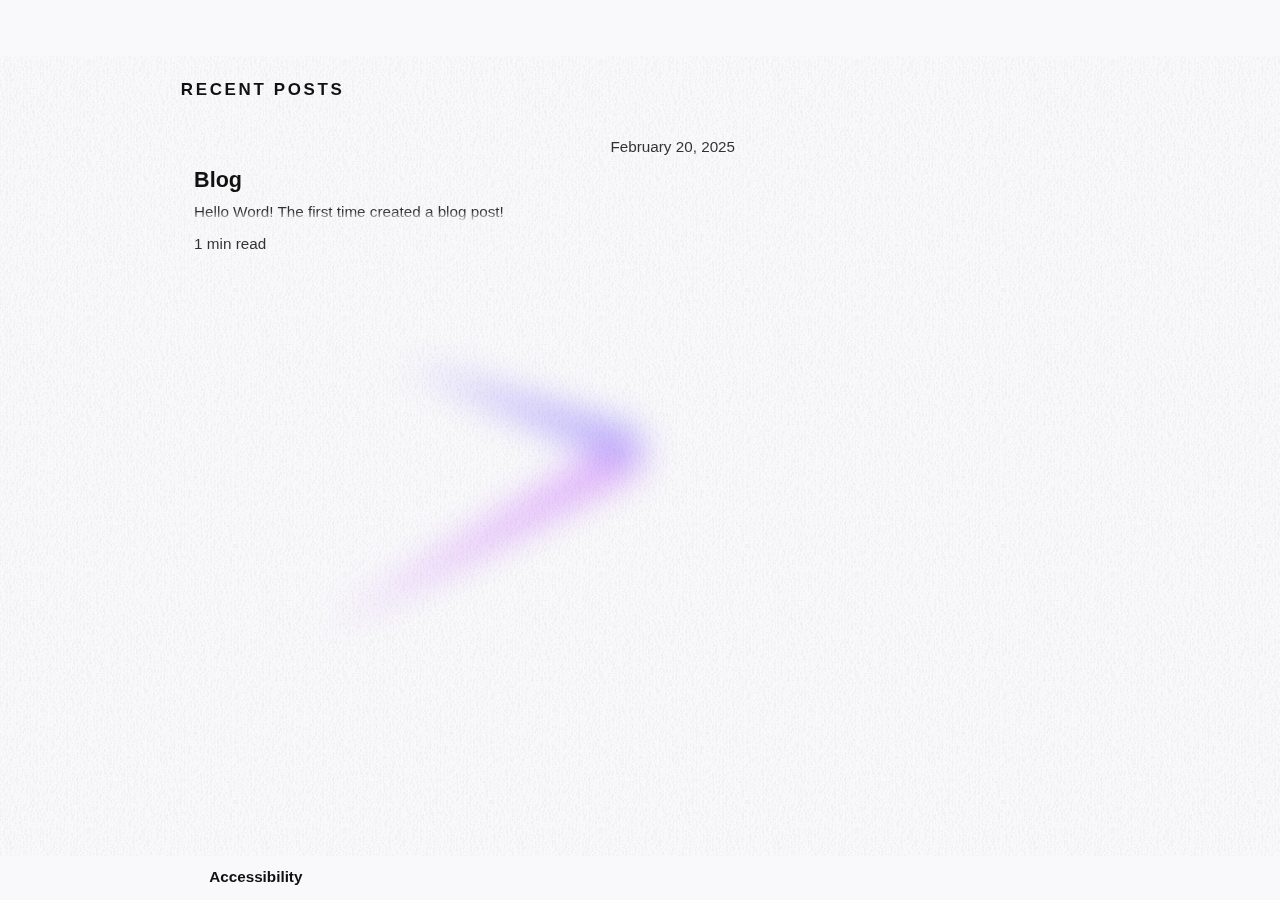
<file: index.html>
<!DOCTYPE html>
<html lang="en-us" dir="ltr">
<head>
	<meta name="generator" content="Hugo 0.144.2">
    <!-- head.html --><!-- meta.html -->

<meta charset="utf-8">
<meta http-equiv="X-UA-Compatible" content="IE=edge,chrome=1">
<meta name="viewport" content="width=device-width, initial-scale=1.0">
<title>山丁个人站点</title>
<meta name="author" content="">
<meta name="keywords" content="home">
<link rel="canonical" href="https://sdkgcc.github.io/">


<link rel="alternate" type="application/rss+xml" href="https://sdkgcc.github.io/index.xml" title="山丁个人站点" />
    <!-- js.html --><script src="https://sdkgcc.github.io/js/hugo-brewm.min.js"
            integrity="sha384-LVAxOAON0Vo9UOE3kIGtR5/sOCL8/WvxGRKxX/d198Ywgw9RW0&#43;AB71top1u04of" crossorigin="anonymous"
            defer></script><!-- css.html -->
        <link rel="stylesheet" href="https://sdkgcc.github.io/css/hugo-brewm.min.css" integrity="sha256-PFY01SmtGQYasZhY7xHzzRsG5l&#43;T/QWpgqC3fKRg9Nk=" crossorigin="anonymous">
    <!-- css/inline.html -->
    <style>
         
        body {max-width: 786px; margin: auto; padding: 2rem;}
        img {max-width: 86vw;}
    </style>
    <!-- list.html [head] -->
</head>
<body >
    <!-- header.html -->
<header class="pagewidth">
    <div id="background-header" class="background" aria-hidden="true"></div>
    
    <nav aria-label="Bypass Navigation">
        <a id="to-content" class="underline" href="#list-posts" aria-label="Skip to Main Content">
            <span>Skip to Main Content</span>
            <kbd class="key" aria-hidden="true">c</kbd>
            <span class="screening" aria-hidden="true"></span>
        </a>
    </nav>
    
    
    <details class="presentation" id="top-nav">
        <summary class="on-deck">
            <span class="t t2">Navigation</span>
            <span class="menu-icon" role="presentation"></span>
        </summary>
        <nav tabindex="-1" aria-label="Top Nav">
            <!-- menu.html -->
            
            <!-- menu.html -->
            <!-- i18n.html -->


        </nav>
        <div id="top-nav-screen" class="screening js-cpn" role="presentation" aria-hidden="true"></div>
    </details>
</header>
    
        <!-- carousel.html -->
    <!-- [main] baseof.html -->
    <main id="home">
        <!-- main/header.html -->
        <div id="top" role="presentation">
            
                    <!-- listing.html -->
                    <!-- listing.html -->
        </div>
        
    
        
            <section id="list-posts" class="pagewidth">
                <header  class="section-title">
                    <strong>
                                Recent Posts
                    </strong>
                </header>
                    <div role="feed" aria-busy="false">
                        <article class="feed-item"
        aria-posinset="1"
        aria-setsize="1"
        aria-labelledby="title-1"
        aria-describedby="desc-1">
        <hgroup>
            <div>
                <span>
                </span>
                
                <!-- timestamp.html-->
    <div >
        <time class="doc-publish-date" datetime="2025-02-20T16:43:46&#43;08:00" data-time-label="Published on">February 20, 2025</time>
    </div>
            </div>
            <h1 id="title-1">Blog</h1>
        </hgroup>
        <a class="underline" href="/post/blog/" aria-label="Blog"></a>
        
        <section >
            <div class="par" id="desc-1">Hello Word! The first time created a blog post!

            </div>
        </section>
        <footer>
            <span class="readingTime">1 min read
            </span>
            
                <div class="baselineskip" role="presentation"></div>
        </footer>
    </article>
                    </div>
                    
            </section>
        <!-- main/footer.html -->
    
    </main>
    <!-- footer.html -->
<footer id="body-footer" class="pagewidth" style="display: none;">
    <div id="background-footer" class="background" role="presentation"></div>
    <!-- focusMode.html -->
    <div id="focusMode" class="hide">
        <input
            id="defocusAuxElement"
            accesskey="d" type="checkbox"
            onclick="focusMode()"
            aria-keyshortcuts="d"
            aria-label="Focus Mode"
            >
            <label id="focusModeButton" for="defocusAuxElement">⦿</label>
    </div>
    <!-- a11y.html --><details id="has-a11y" class="presentation js-details" name="on-deck" aria-haspopup="true" aria-labelledby="has-a11y-summary">
    <summary id="has-a11y-summary" accesskey="a" aria-keyshortcuts="a">
        <span>&nbsp;Accessibility</span>
        <kbd class="key">a</kbd>
    </summary>
    <!-- a11y console -->
    <fieldset id="a11y" role="region" disabled>
        <!-- brightness & contrast -->
        <div id="setColorScheme" role="group" aria-label="Color Settings">
            <!-- darkMode.html -->
    <input
        id="lightSwitch"
        type="checkbox"
        onclick="setColor()"
        aria-label="Dark Mode"
        >
        <label for="lightSwitch">
            <div class="has-aria-label off" role="status" aria-label="Light"></div>
            <div class="has-aria-label on" role="status" aria-label="Dark"></div>
            <div id="lightSwitchIndicator" aria-hidden="true"></div>
        </label>
            <!-- contrast.html -->
    <fieldset id="setContrast">
        <legend>Contrast</legend>
        <input
            id="lessContrast"
            type="radio" name="setContrast" value="less"
            onclick="setColor()"
            >
            <label for="lessContrast">
                <span>Low</span>
            </label>
        <input
            id="defaultContrast"
            type="radio" name="setContrast" value="default"
            onclick="setColor()"
            >
            <label for="defaultContrast">
                <span>Default</span>
            </label>
        <input
            id="moreContrast"
            type="radio" name="setContrast" value="more"
            onclick="setColor()"
            >
            <label for="moreContrast">
                <span>High</span>
            </label>
    </fieldset>
        </div>
        <!-- colorPalette.html -->
    <div id="setColorPalette" style="display:none;">
        <label for="colorPalette">Color Palette</label>
        <select id="colorPalette" name="colorPalette" oninput="setColorPalette()">
            <option value="defaultColor">Default</option>
            <option value="deuteranopia">Deuteranopia</option>
            <option value="protanopia">Protanopia</option>
            <option value="tritanopia">Tritanopia</option>
            <option value="monochrome">Monochrome</option>
        </select>
    </div>
        <!-- fontsize.html -->
    <div class="has-aria-label-top" aria-label="Font Size">
        <label class="range" for="fontSize" aria-label="Font Size">
            <input
                id="fontSize"
                type="range" min="8" max="12" step="0.5"
                oninput="setFontSize()">
            <output
                id="fontSizeState"
                onclick="resetFontSize()"
                aria-live="polite"
                >10</output>
        </label>
    </div>
        <!-- baselineStretch.html -->
    <div id="setBaselineStretch" class="has-aria-label-top" aria-label="Baseline Stretch">
        <label class="range" for="baselineStretch">
            <input
                id="baselineStretch"
                type="range" min="0.8" max="1.2" step="0.05"
                oninput="setStretch()"
                >
            <output
                id="baselineStretchState"
                onclick="resetStretch()"
                aria-live="polite"
                >1</output>
        </label>
    </div>
        <!-- OpenDyslexic.html -->
    <div id="setOpenDyslexic">
        <input
            id="OpenDyslexic"
            type="checkbox"
            onclick="useOpenDyslexic()"
            aria-label="Use OpenDyslexic Font"
            >
            <label
                class="has-aria-label-top"
                for="OpenDyslexic"
                aria-label="Use OpenDyslexic Font"
                >
                <span id="OpenDyslexicState" aria-hidden="true">
                    <span id="OpenDyslexicIndicator"></span>
                </span>
            </label>
    </div>
        <!-- menu.html -->
    <menu
        id="a11y-menu"
        class="hide"
        role="toolbar"
        aria-label="Accessibility Menu Controls"
        >
        <button
            id="saveButton" class="reverse"
            onclick="saveA11y()"
            disabled>Save
        </button>
        <button
            id="resetButton" class="has-aria-label"
            onclick="resetA11y()"
            aria-label="Reset"
            disabled>
        </button>
        <button
            id="closeButton" class="has-aria-label"
            onclick="closeA11yConsole()"
            aria-label="Close"
            >
        </button>
    </menu>
        <noscript>
            <center id="noScript" role="alert">Uh-oh... Javascript is disabled!</center>
        </noscript>
        <center id="noLocalStorage" class="hide" role="alert">LocalStorage is not available in your browser. Settings won&#39;t be saved.</center>
    </fieldset>
    <div class="screening js-cpn" role="presentation" aria-hidden="true"></div>
</details>


    <!-- bionread.html -->
    <div id="useBionRead" class="hide">
        <input
            id="bionReadSwitch"
            accesskey="b" type="checkbox"
            onclick="bionRead()"
            aria-keyshortcuts="b"
            aria-label="BionRead Mode"
            >
            <label id="bionReadButton" for="bionReadSwitch">
                <span><strong>Bion</strong>Read</span>
                <kbd class="key">b</kbd>
            </label>
    </div>
    <!-- [top] bypass block -->
    <nav aria-label="Bypass Navigation">
        <a id="to-top" href="#top" title="To Content Top" accesskey="c" aria-keyshortcuts="c" aria-label="To Content Top">
            <kbd class="key">c</kbd>
        </a>
    </nav>
</footer>

    
    <!-- [background] baseof.html -->
    <div id="background-body"
        role="presentation">
        <div id="grain" hidden></div>
        <div id="dwclock" hidden>
            <div id="min">
                <div class="hand"></div>
            </div>
            <div id="hour">
                <div class="hand"></div>
            </div>
        </div>
    </div>
</body>
</html>
</file>
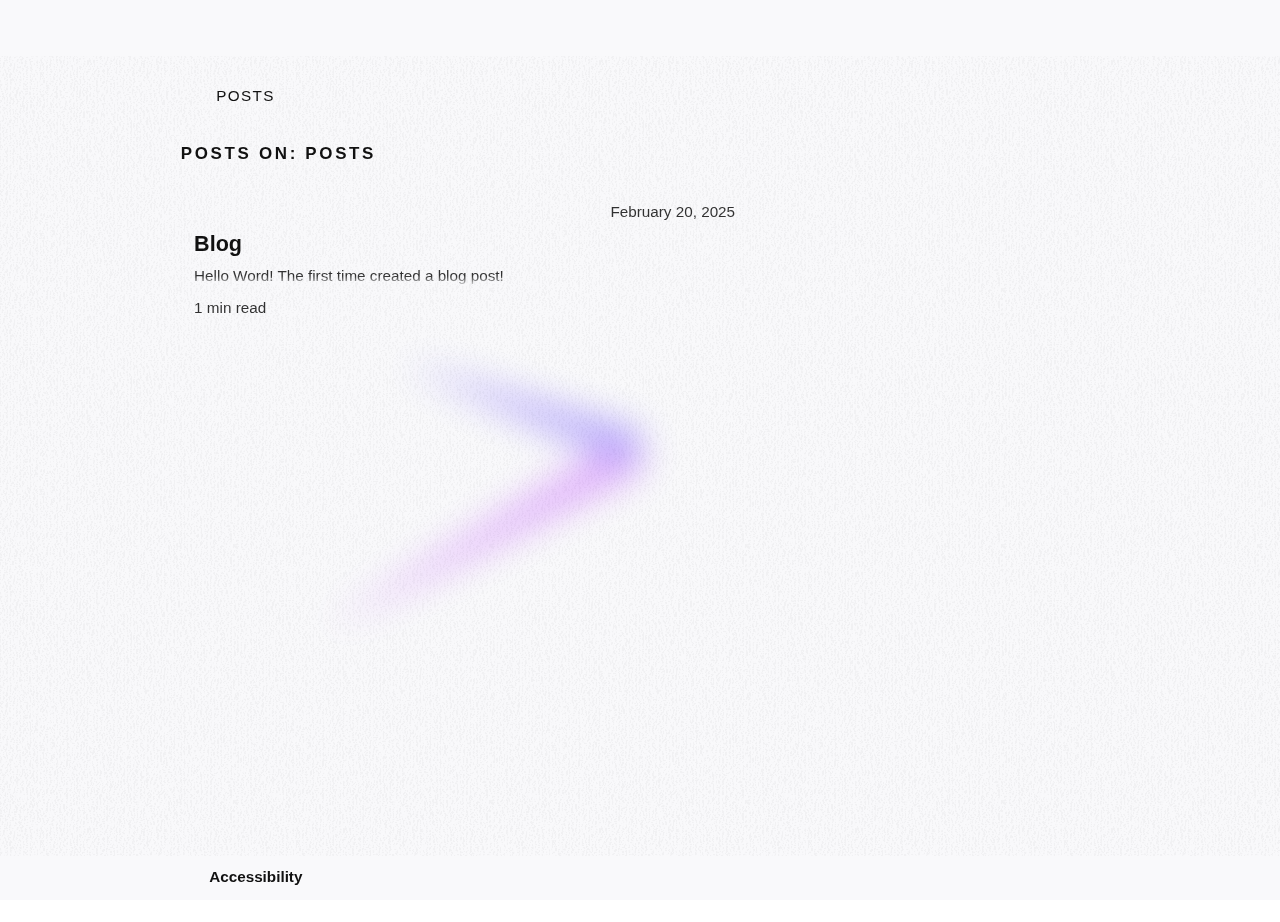
<file: post/index.html>
<!DOCTYPE html>
<html lang="en-us" dir="ltr">
<head>
    <!-- head.html --><!-- meta.html -->

<meta charset="utf-8">
<meta http-equiv="X-UA-Compatible" content="IE=edge,chrome=1">
<meta name="viewport" content="width=device-width, initial-scale=1.0">
<title>Posts | 山丁个人站点</title>
<meta name="author" content="">
<link rel="canonical" href="https://sdkgcc.github.io/post/">


<link rel="alternate" type="application/rss+xml" href="https://sdkgcc.github.io/post/index.xml" title="山丁个人站点" />
    <!-- js.html --><script src="https://sdkgcc.github.io/js/hugo-brewm.min.js"
            integrity="sha384-LVAxOAON0Vo9UOE3kIGtR5/sOCL8/WvxGRKxX/d198Ywgw9RW0&#43;AB71top1u04of" crossorigin="anonymous"
            defer></script><!-- css.html -->
        <link rel="stylesheet" href="https://sdkgcc.github.io/css/hugo-brewm.min.css" integrity="sha256-PFY01SmtGQYasZhY7xHzzRsG5l&#43;T/QWpgqC3fKRg9Nk=" crossorigin="anonymous">
    <!-- css/inline.html -->
    <style>
         
        body {max-width: 786px; margin: auto; padding: 2rem;}
        img {max-width: 86vw;}
    </style>
    <!-- list.html [head] -->
</head>
<body >
    <!-- header.html -->
<header class="pagewidth">
    <div id="background-header" class="background" aria-hidden="true"></div>
    
    <nav aria-label="Bypass Navigation">
        <a id="to-content" class="underline" href="#list-posts" aria-label="Skip to Main Content">
            <span>Skip to Main Content</span>
            <kbd class="key" aria-hidden="true">c</kbd>
            <span class="screening" aria-hidden="true"></span>
        </a>
    </nav>
    
    
    <details class="presentation" id="top-nav">
        <summary class="on-deck">
            <span class="t t2">Navigation</span>
            <span class="menu-icon" role="presentation"></span>
        </summary>
        <nav tabindex="-1" aria-label="Top Nav">
            <!-- menu.html -->
            
            <!-- menu.html -->
            <!-- i18n.html -->


        </nav>
        <div id="top-nav-screen" class="screening js-cpn" role="presentation" aria-hidden="true"></div>
    </details>
</header>
    
    <!-- [main] baseof.html -->
    <main id="section">
        <!-- main/header.html -->
        <header class="pagewidth">
            
            <!-- menu.html -->
    <menu role="presentation">
        <li>
            <a id="print-button" class="hide" href="javascript:window.print()" title="Print" role="button" aria-label="Print">
                <span class="t" role="tooltip">Print</span>
            </a>
        </li>
        <li>
            <a id="navigatorShare" href="javascript:navigator.share({title: document.title, url: window.location.href})" title="Share" role="button" aria-label="Share">
                <span class="t" role="tooltip">Share</span>
            </a>
        </li>
        <li>
            <a id="copyPermalink" class="hide" href="javascript:navigator.clipboard.writeText(window.location.href)" title="Copy Url" role="button" aria-label="Copy Url">
                <span class="t" role="tooltip">Copy Url</span>
            </a>
        </li>
    </menu>
    <button id="back" class="hide" type="button" onclick="history.back();" aria-label="Go Back">
        <span class="t" role="tooltip">Go Back</span>
    </button>
            
                <!-- nav.html -->
<details class="presentation" aria-expanded="true" id="has-breadcrumb" open>
    <summary id="breadcrumb" tabindex="-1">
        <span>Breadcrumb</span>
    </summary>
        <nav aria-labelledby="breadcrumb">
            <ul role="presentation" class="breadcrumb">
                    <!-- breadcrumb.html -->
    <li>
        <a href="" aria-current="page" tabindex="-1">Posts
        </a>
    </li>
            </ul>
        </nav>
</details>
        </header>
        <div id="top" role="presentation">
            
                <div id="list-subsection" class="carousel">
                    <!-- sections.html -->

                </div>
        </div>
        
    
        
            <section id="list-posts" class="pagewidth">
                <header  class="section-title">
                    <strong>Posts on: <span class="">Posts</span>
                    </strong>
                </header>
                    <div role="feed" aria-busy="false">
                        <article class="feed-item"
        aria-posinset="1"
        aria-setsize="1"
        aria-labelledby="title-1"
        aria-describedby="desc-1">
        <hgroup>
            <div>
                <span>
                </span>
                
                <!-- timestamp.html-->
    <div >
        <time class="doc-publish-date" datetime="2025-02-20T16:43:46&#43;08:00" data-time-label="Published on">February 20, 2025</time>
    </div>
            </div>
            <h1 id="title-1">Blog</h1>
        </hgroup>
        <a class="underline" href="/post/blog/" aria-label="Blog"></a>
        
        <section >
            <div class="par" id="desc-1">Hello Word! The first time created a blog post!

            </div>
        </section>
        <footer>
            <span class="readingTime">1 min read
            </span>
            
                <div class="baselineskip" role="presentation"></div>
        </footer>
    </article>
                    </div>
                    
            </section>
        <!-- main/footer.html -->
    
    </main>
    <!-- footer.html -->
<footer id="body-footer" class="pagewidth" style="display: none;">
    <div id="background-footer" class="background" role="presentation"></div>
    <!-- focusMode.html -->
    <div id="focusMode" class="hide">
        <input
            id="defocusAuxElement"
            accesskey="d" type="checkbox"
            onclick="focusMode()"
            aria-keyshortcuts="d"
            aria-label="Focus Mode"
            >
            <label id="focusModeButton" for="defocusAuxElement">⦿</label>
    </div>
    <!-- a11y.html --><details id="has-a11y" class="presentation js-details" name="on-deck" aria-haspopup="true" aria-labelledby="has-a11y-summary">
    <summary id="has-a11y-summary" accesskey="a" aria-keyshortcuts="a">
        <span>&nbsp;Accessibility</span>
        <kbd class="key">a</kbd>
    </summary>
    <!-- a11y console -->
    <fieldset id="a11y" role="region" disabled>
        <!-- brightness & contrast -->
        <div id="setColorScheme" role="group" aria-label="Color Settings">
            <!-- darkMode.html -->
    <input
        id="lightSwitch"
        type="checkbox"
        onclick="setColor()"
        aria-label="Dark Mode"
        >
        <label for="lightSwitch">
            <div class="has-aria-label off" role="status" aria-label="Light"></div>
            <div class="has-aria-label on" role="status" aria-label="Dark"></div>
            <div id="lightSwitchIndicator" aria-hidden="true"></div>
        </label>
            <!-- contrast.html -->
    <fieldset id="setContrast">
        <legend>Contrast</legend>
        <input
            id="lessContrast"
            type="radio" name="setContrast" value="less"
            onclick="setColor()"
            >
            <label for="lessContrast">
                <span>Low</span>
            </label>
        <input
            id="defaultContrast"
            type="radio" name="setContrast" value="default"
            onclick="setColor()"
            >
            <label for="defaultContrast">
                <span>Default</span>
            </label>
        <input
            id="moreContrast"
            type="radio" name="setContrast" value="more"
            onclick="setColor()"
            >
            <label for="moreContrast">
                <span>High</span>
            </label>
    </fieldset>
        </div>
        <!-- colorPalette.html -->
    <div id="setColorPalette" style="display:none;">
        <label for="colorPalette">Color Palette</label>
        <select id="colorPalette" name="colorPalette" oninput="setColorPalette()">
            <option value="defaultColor">Default</option>
            <option value="deuteranopia">Deuteranopia</option>
            <option value="protanopia">Protanopia</option>
            <option value="tritanopia">Tritanopia</option>
            <option value="monochrome">Monochrome</option>
        </select>
    </div>
        <!-- fontsize.html -->
    <div class="has-aria-label-top" aria-label="Font Size">
        <label class="range" for="fontSize" aria-label="Font Size">
            <input
                id="fontSize"
                type="range" min="8" max="12" step="0.5"
                oninput="setFontSize()">
            <output
                id="fontSizeState"
                onclick="resetFontSize()"
                aria-live="polite"
                >10</output>
        </label>
    </div>
        <!-- baselineStretch.html -->
    <div id="setBaselineStretch" class="has-aria-label-top" aria-label="Baseline Stretch">
        <label class="range" for="baselineStretch">
            <input
                id="baselineStretch"
                type="range" min="0.8" max="1.2" step="0.05"
                oninput="setStretch()"
                >
            <output
                id="baselineStretchState"
                onclick="resetStretch()"
                aria-live="polite"
                >1</output>
        </label>
    </div>
        <!-- OpenDyslexic.html -->
    <div id="setOpenDyslexic">
        <input
            id="OpenDyslexic"
            type="checkbox"
            onclick="useOpenDyslexic()"
            aria-label="Use OpenDyslexic Font"
            >
            <label
                class="has-aria-label-top"
                for="OpenDyslexic"
                aria-label="Use OpenDyslexic Font"
                >
                <span id="OpenDyslexicState" aria-hidden="true">
                    <span id="OpenDyslexicIndicator"></span>
                </span>
            </label>
    </div>
        <!-- menu.html -->
    <menu
        id="a11y-menu"
        class="hide"
        role="toolbar"
        aria-label="Accessibility Menu Controls"
        >
        <button
            id="saveButton" class="reverse"
            onclick="saveA11y()"
            disabled>Save
        </button>
        <button
            id="resetButton" class="has-aria-label"
            onclick="resetA11y()"
            aria-label="Reset"
            disabled>
        </button>
        <button
            id="closeButton" class="has-aria-label"
            onclick="closeA11yConsole()"
            aria-label="Close"
            >
        </button>
    </menu>
        <noscript>
            <center id="noScript" role="alert">Uh-oh... Javascript is disabled!</center>
        </noscript>
        <center id="noLocalStorage" class="hide" role="alert">LocalStorage is not available in your browser. Settings won&#39;t be saved.</center>
    </fieldset>
    <div class="screening js-cpn" role="presentation" aria-hidden="true"></div>
</details>


    <!-- bionread.html -->
    <div id="useBionRead" class="hide">
        <input
            id="bionReadSwitch"
            accesskey="b" type="checkbox"
            onclick="bionRead()"
            aria-keyshortcuts="b"
            aria-label="BionRead Mode"
            >
            <label id="bionReadButton" for="bionReadSwitch">
                <span><strong>Bion</strong>Read</span>
                <kbd class="key">b</kbd>
            </label>
    </div>
    <!-- [top] bypass block -->
    <nav aria-label="Bypass Navigation">
        <a id="to-top" href="#top" title="To Content Top" accesskey="c" aria-keyshortcuts="c" aria-label="To Content Top">
            <kbd class="key">c</kbd>
        </a>
    </nav>
</footer>

    
    <!-- [background] baseof.html -->
    <div id="background-body"
        role="presentation">
        <div id="grain" hidden></div>
        <div id="dwclock" hidden>
            <div id="min">
                <div class="hand"></div>
            </div>
            <div id="hour">
                <div class="hand"></div>
            </div>
        </div>
    </div>
</body>
</html>
</file>
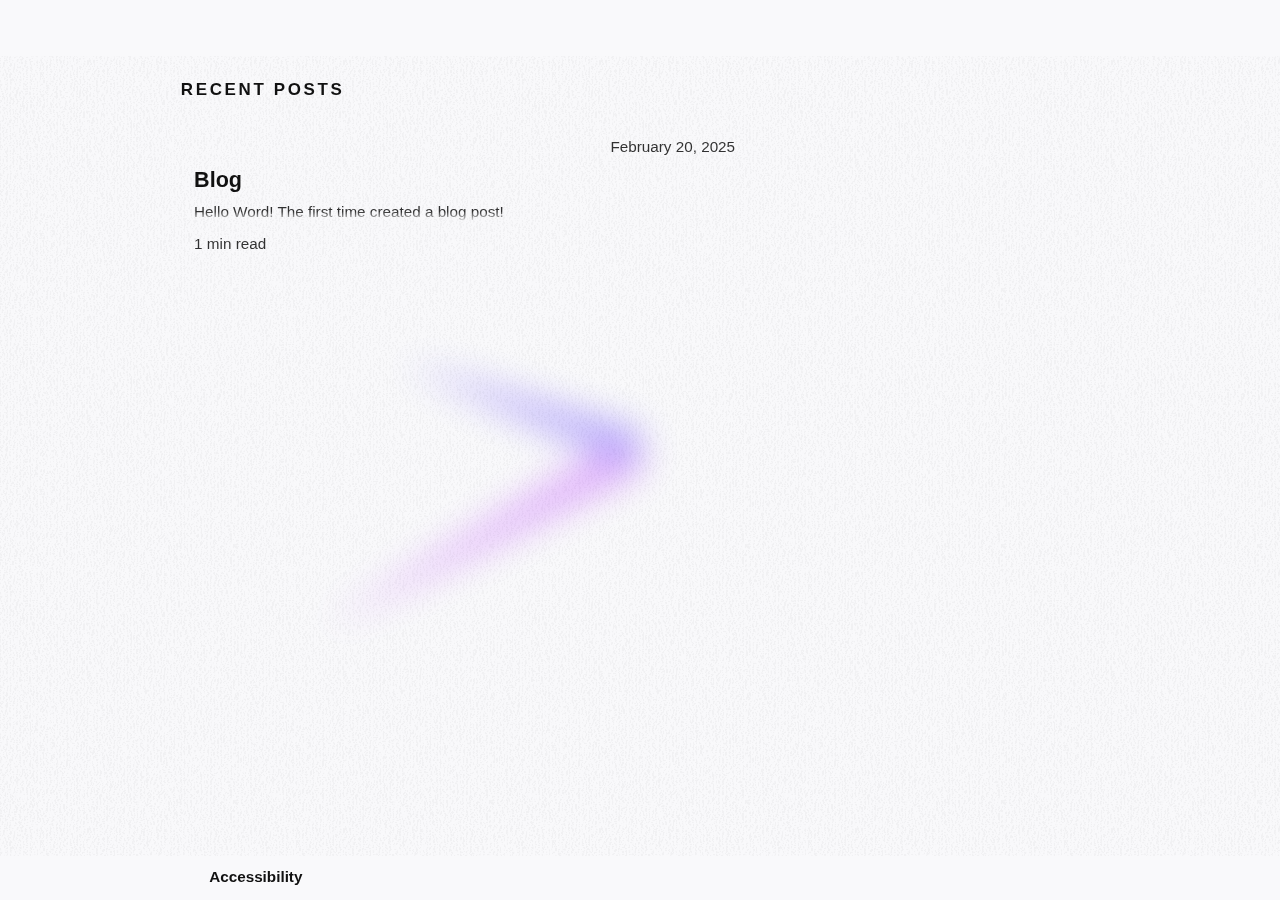
<file: page/1/index.html>
<!DOCTYPE html>
<html lang="en-us">
  <head>
    <title>https://sdkgcc.github.io/</title>
    <link rel="canonical" href="https://sdkgcc.github.io/">
    <meta name="robots" content="noindex">
    <meta charset="utf-8">
    <meta http-equiv="refresh" content="0; url=https://sdkgcc.github.io/">
  </head>
</html>
</file>
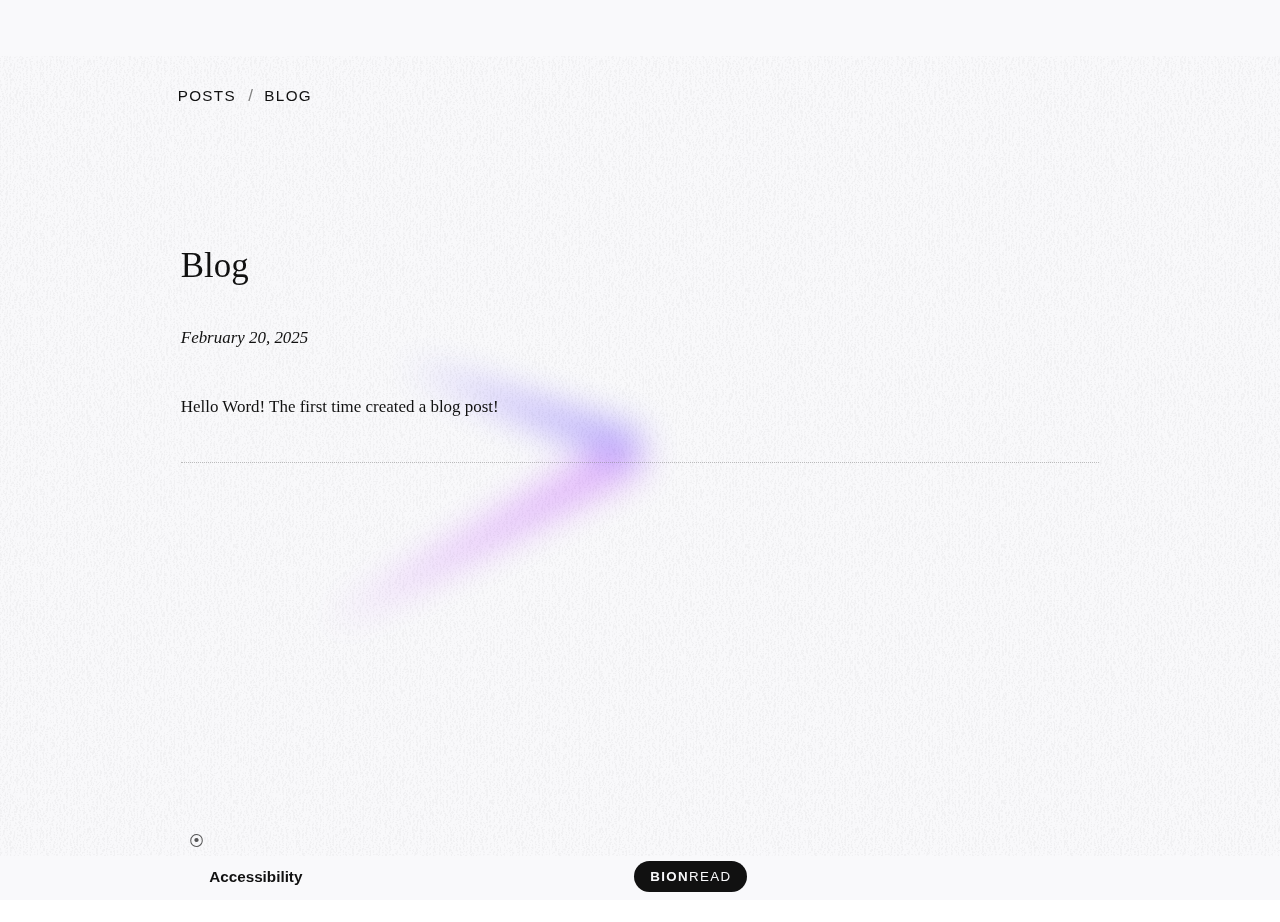
<file: post/blog/index.html>
<!DOCTYPE html>
<html lang="en-us" dir="ltr">
<head>
    <!-- head.html --><!-- meta.html -->

<meta charset="utf-8">
<meta http-equiv="X-UA-Compatible" content="IE=edge,chrome=1">
<meta name="viewport" content="width=device-width, initial-scale=1.0">
<title>Blog | 山丁个人站点</title>
<meta name="author" content="">
<meta name="description" content="Hello Word! The first time created a blog post!
" >
<link rel="canonical" href="https://sdkgcc.github.io/post/blog/">


<!-- js.html --><script src="https://sdkgcc.github.io/js/hugo-brewm.min.js"
            integrity="sha384-LVAxOAON0Vo9UOE3kIGtR5/sOCL8/WvxGRKxX/d198Ywgw9RW0&#43;AB71top1u04of" crossorigin="anonymous"
            defer></script><!-- css.html -->
        <link rel="stylesheet" href="https://sdkgcc.github.io/css/hugo-brewm.min.css" integrity="sha256-PFY01SmtGQYasZhY7xHzzRsG5l&#43;T/QWpgqC3fKRg9Nk=" crossorigin="anonymous">
    <!-- css/inline.html -->
    <style>
         
        body {max-width: 786px; margin: auto; padding: 2rem;}
        img {max-width: 86vw;}
    </style>
    
    
    
</head>
<body >
    <!-- header.html -->
<header class="pagewidth">
    <div id="background-header" class="background" aria-hidden="true"></div>
    
    <nav aria-label="Bypass Navigation">
        <a id="to-content" class="underline" href="#content" aria-label="Skip to Main Content">
            <span>Skip to Main Content</span>
            <kbd class="key" aria-hidden="true">c</kbd>
            <span class="screening" aria-hidden="true"></span>
        </a>
    </nav>
    
    
    <details class="presentation" id="top-nav">
        <summary class="on-deck">
            <span class="t t2">Navigation</span>
            <span class="menu-icon" role="presentation"></span>
        </summary>
        <nav tabindex="-1" aria-label="Top Nav">
            <!-- menu.html -->
            
            <!-- menu.html -->
            <!-- i18n.html -->


        </nav>
        <div id="top-nav-screen" class="screening js-cpn" role="presentation" aria-hidden="true"></div>
    </details>
</header>
    
    <!-- [main] baseof.html -->
    <main id="page">
        <!-- main/header.html -->
        <header class="pagewidth">
            
            <!-- menu.html -->
    <menu role="presentation">
        <li>
            <a id="print-button" class="hide" href="javascript:window.print()" title="Print" role="button" aria-label="Print">
                <span class="t" role="tooltip">Print</span>
            </a>
        </li>
        <li>
            <a id="navigatorShare" href="#share" title="Share" role="button" aria-label="Share">
                <span class="t" role="tooltip">Share</span>
            </a>
        </li>
        <li>
            <a id="copyPermalink" class="hide" href="javascript:navigator.clipboard.writeText(window.location.href)" title="Copy Url" role="button" aria-label="Copy Url">
                <span class="t" role="tooltip">Copy Url</span>
            </a>
        </li>
    </menu>
    <button id="back" class="hide" type="button" onclick="history.back();" aria-label="Go Back">
        <span class="t" role="tooltip">Go Back</span>
    </button>
            
                <!-- nav.html -->
<details class="presentation" aria-expanded="true" id="has-breadcrumb" open>
    <summary id="breadcrumb" tabindex="-1">
        <span>Breadcrumb</span>
    </summary>
        <nav aria-labelledby="breadcrumb">
            <ul role="presentation" class="breadcrumb">
                    <!-- breadcrumb.html -->
        <li>
            <a href="https://sdkgcc.github.io/post/" aria-current="true">Posts
            </a>
        </li>
    <li>
        <a href="" aria-current="page" tabindex="-1">Blog
        </a>
    </li>
            </ul>
        </nav>
</details>
        </header>
        <div id="top" role="presentation">
            
        </div>
        

    <article id="main-article" class="pagewidth"
        role="document" aria-labelledby="title"
            data-pagefind-ignore="all">
        <header class="textwidth" aria-labelledby="title">
            <!-- title.html -->
        <h1 id="title"
            data-bionRead-safe
            >Blog</h1>
            <div id="doc-author" class="textsw author">
            </div>
            <!-- timestamp.html-->
    <div >
        <time class="doc-publish-date" datetime="2025-02-20T16:43:46&#43;08:00" data-time-label="Published on">February 20, 2025</time>
    </div>
        </header>
        <!-- audio.html -->
        <section aria-labelledby="Title" id="content" data-bionRead-safe>
                <p>Hello Word!
The first time created a blog post!</p>

        </section>
        <footer>
            
        </footer>
    </article>
    <hr class="hide" style="margin: 1in 0;">
    <div id="contentinfo" class="pagewidth" role="contentinfo" data-pagefind-ignore="all">
            <!-- history.html -->
        
    </div>
        <!-- main/footer.html -->
    
    </main>
    <!-- footer.html -->
<footer id="body-footer" class="pagewidth" style="display: none;">
    <div id="background-footer" class="background" role="presentation"></div>
    <!-- focusMode.html -->
    <div id="focusMode" class="hide">
        <input
            id="defocusAuxElement"
            accesskey="d" type="checkbox"
            onclick="focusMode()"
            aria-keyshortcuts="d"
            aria-label="Focus Mode"
            >
            <label id="focusModeButton" for="defocusAuxElement">⦿</label>
    </div>
    <!-- a11y.html --><details id="has-a11y" class="presentation js-details" name="on-deck" aria-haspopup="true" aria-labelledby="has-a11y-summary">
    <summary id="has-a11y-summary" accesskey="a" aria-keyshortcuts="a">
        <span>&nbsp;Accessibility</span>
        <kbd class="key">a</kbd>
    </summary>
    <!-- a11y console -->
    <fieldset id="a11y" role="region" disabled>
        <!-- brightness & contrast -->
        <div id="setColorScheme" role="group" aria-label="Color Settings">
            <!-- darkMode.html -->
    <input
        id="lightSwitch"
        type="checkbox"
        onclick="setColor()"
        aria-label="Dark Mode"
        >
        <label for="lightSwitch">
            <div class="has-aria-label off" role="status" aria-label="Light"></div>
            <div class="has-aria-label on" role="status" aria-label="Dark"></div>
            <div id="lightSwitchIndicator" aria-hidden="true"></div>
        </label>
            <!-- contrast.html -->
    <fieldset id="setContrast">
        <legend>Contrast</legend>
        <input
            id="lessContrast"
            type="radio" name="setContrast" value="less"
            onclick="setColor()"
            >
            <label for="lessContrast">
                <span>Low</span>
            </label>
        <input
            id="defaultContrast"
            type="radio" name="setContrast" value="default"
            onclick="setColor()"
            >
            <label for="defaultContrast">
                <span>Default</span>
            </label>
        <input
            id="moreContrast"
            type="radio" name="setContrast" value="more"
            onclick="setColor()"
            >
            <label for="moreContrast">
                <span>High</span>
            </label>
    </fieldset>
        </div>
        <!-- colorPalette.html -->
    <div id="setColorPalette" style="display:none;">
        <label for="colorPalette">Color Palette</label>
        <select id="colorPalette" name="colorPalette" oninput="setColorPalette()">
            <option value="defaultColor">Default</option>
            <option value="deuteranopia">Deuteranopia</option>
            <option value="protanopia">Protanopia</option>
            <option value="tritanopia">Tritanopia</option>
            <option value="monochrome">Monochrome</option>
        </select>
    </div>
        <!-- fontsize.html -->
    <div class="has-aria-label-top" aria-label="Font Size">
        <label class="range" for="fontSize" aria-label="Font Size">
            <input
                id="fontSize"
                type="range" min="8" max="12" step="0.5"
                oninput="setFontSize()">
            <output
                id="fontSizeState"
                onclick="resetFontSize()"
                aria-live="polite"
                >10</output>
        </label>
    </div>
        <!-- baselineStretch.html -->
    <div id="setBaselineStretch" class="has-aria-label-top" aria-label="Baseline Stretch">
        <label class="range" for="baselineStretch">
            <input
                id="baselineStretch"
                type="range" min="0.8" max="1.2" step="0.05"
                oninput="setStretch()"
                >
            <output
                id="baselineStretchState"
                onclick="resetStretch()"
                aria-live="polite"
                >1</output>
        </label>
    </div>
        <!-- OpenDyslexic.html -->
    <div id="setOpenDyslexic">
        <input
            id="OpenDyslexic"
            type="checkbox"
            onclick="useOpenDyslexic()"
            aria-label="Use OpenDyslexic Font"
            >
            <label
                class="has-aria-label-top"
                for="OpenDyslexic"
                aria-label="Use OpenDyslexic Font"
                >
                <span id="OpenDyslexicState" aria-hidden="true">
                    <span id="OpenDyslexicIndicator"></span>
                </span>
            </label>
    </div>
        <!-- menu.html -->
    <menu
        id="a11y-menu"
        class="hide"
        role="toolbar"
        aria-label="Accessibility Menu Controls"
        >
        <button
            id="saveButton" class="reverse"
            onclick="saveA11y()"
            disabled>Save
        </button>
        <button
            id="resetButton" class="has-aria-label"
            onclick="resetA11y()"
            aria-label="Reset"
            disabled>
        </button>
        <button
            id="closeButton" class="has-aria-label"
            onclick="closeA11yConsole()"
            aria-label="Close"
            >
        </button>
    </menu>
        <noscript>
            <center id="noScript" role="alert">Uh-oh... Javascript is disabled!</center>
        </noscript>
        <center id="noLocalStorage" class="hide" role="alert">LocalStorage is not available in your browser. Settings won&#39;t be saved.</center>
    </fieldset>
    <div class="screening js-cpn" role="presentation" aria-hidden="true"></div>
</details>


    <!-- bionread.html -->
    <div id="useBionRead" class="hide">
        <input
            id="bionReadSwitch"
            accesskey="b" type="checkbox"
            onclick="bionRead()"
            aria-keyshortcuts="b"
            aria-label="BionRead Mode"
            >
            <label id="bionReadButton" for="bionReadSwitch">
                <span><strong>Bion</strong>Read</span>
                <kbd class="key">b</kbd>
            </label>
    </div>
    <!-- [top] bypass block -->
    <nav aria-label="Bypass Navigation">
        <a id="to-top" href="#top" title="To Content Top" accesskey="c" aria-keyshortcuts="c" aria-label="To Content Top">
            <kbd class="key">c</kbd>
        </a>
    </nav>
</footer>

    
    <!-- [post] single.html -->
    <div id="bionReadSnapshot" hidden></div>
    <!-- [background] baseof.html -->
    <div id="background-body"
        role="presentation">
        <div id="grain" hidden></div>
        <div id="dwclock" hidden>
            <div id="min">
                <div class="hand"></div>
            </div>
            <div id="hour">
                <div class="hand"></div>
            </div>
        </div>
    </div>
</body>
</html>
</file>
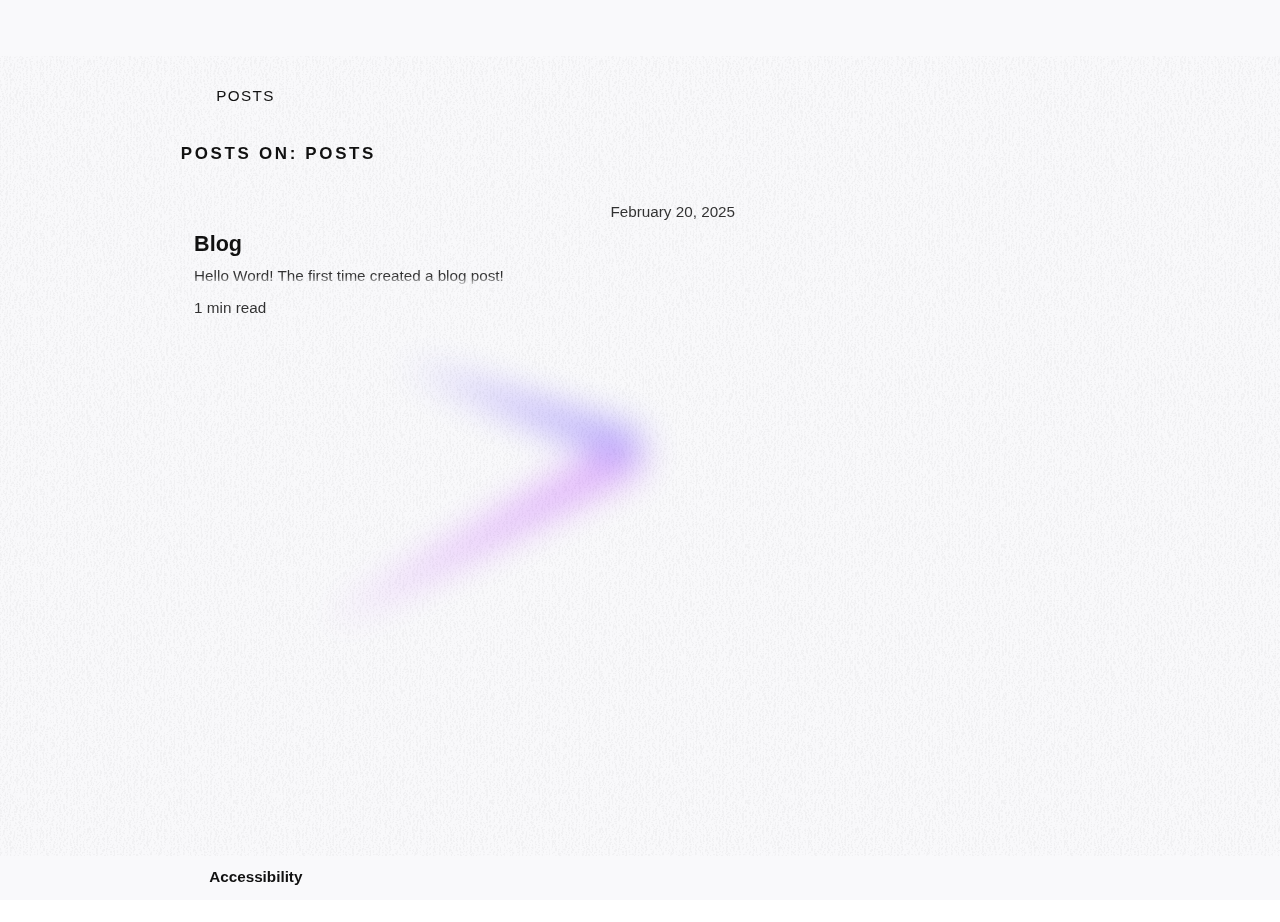
<file: post/page/1/index.html>
<!DOCTYPE html>
<html lang="en-us">
  <head>
    <title>https://sdkgcc.github.io/post/</title>
    <link rel="canonical" href="https://sdkgcc.github.io/post/">
    <meta name="robots" content="noindex">
    <meta charset="utf-8">
    <meta http-equiv="refresh" content="0; url=https://sdkgcc.github.io/post/">
  </head>
</html>
</file>
